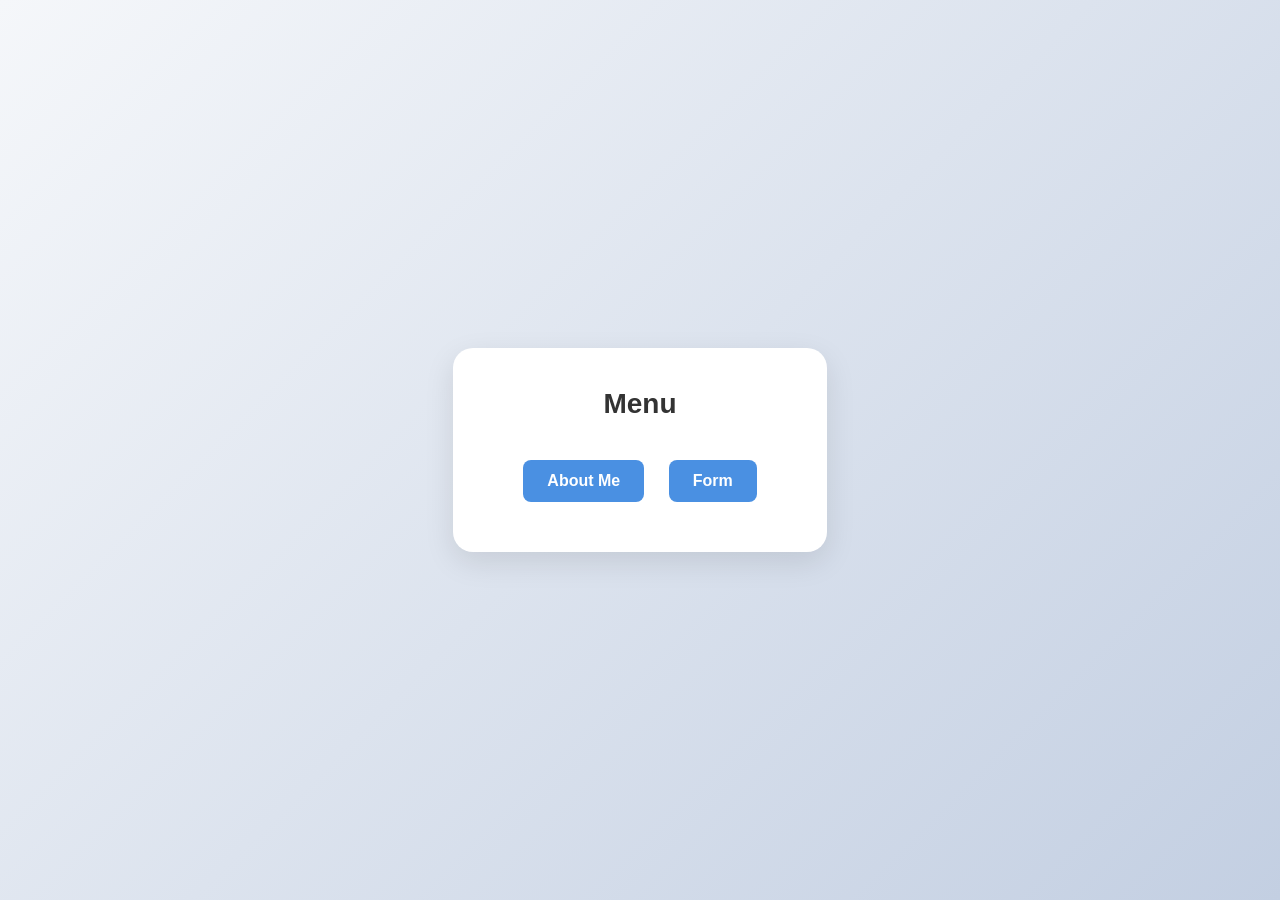
<file: index.html>
<!DOCTYPE html>
<html lang="en">

<head>
    <meta charset="UTF-8">
    <meta name="viewport" content="width=device-width, initial-scale=1.0">
    <title>Landing Page</title>
    <link rel="stylesheet" href="style.css">
</head>

<body>
    <center>
        <h2>Menu</h2>
        <div>
            <button class="Pendaftaran"><a href="about_me.html">About Me</a></button>
            <button class="Pendaftaran"><a href="form.html">Form</a></button>
        </div>
    </center>
</body>

</html>
</file>
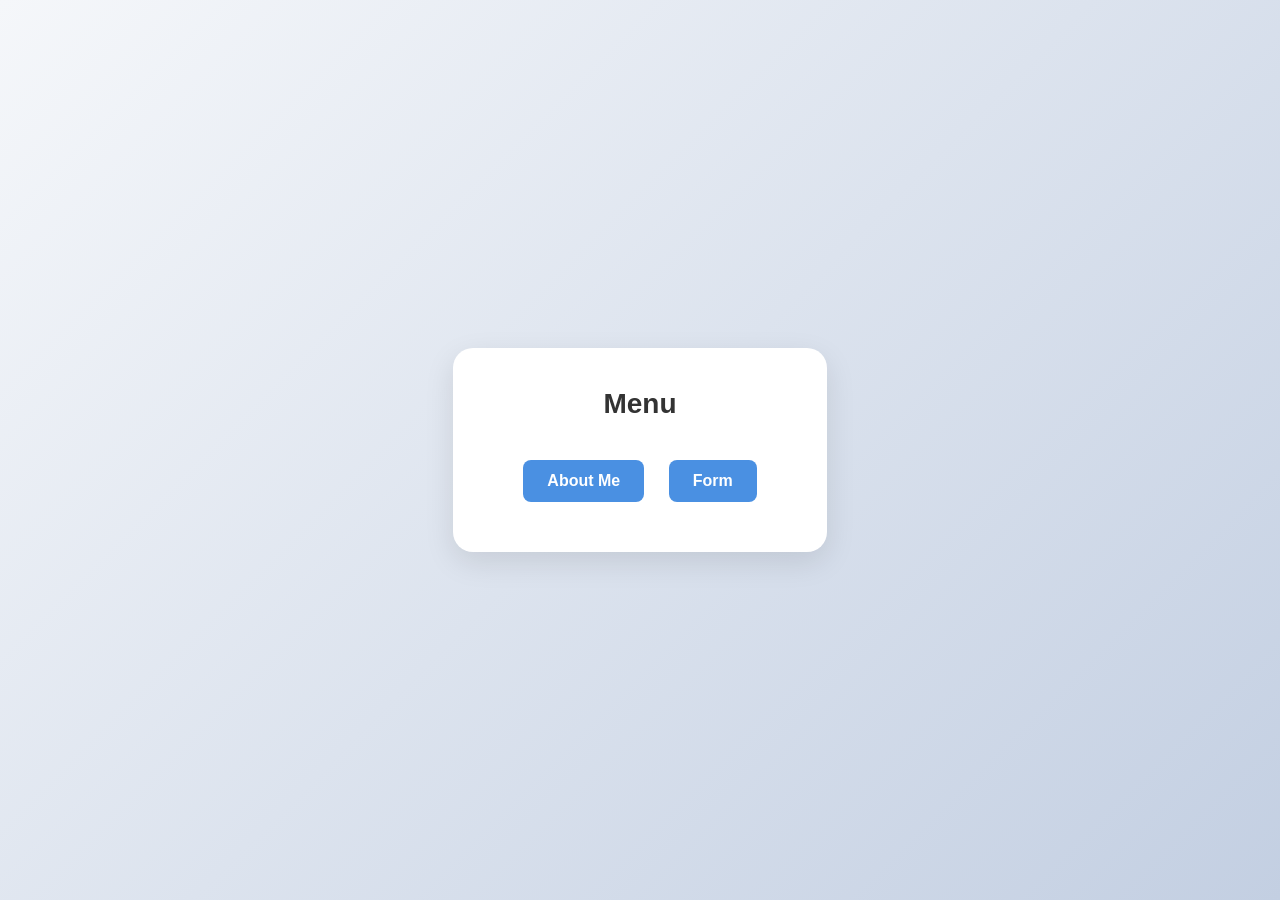
<file: web/index.html>
<!DOCTYPE html>
<html lang="en">
<head>
    <meta charset="UTF-8">
    <meta name="viewport" content="width=device-width, initial-scale=1.0">
    <title>Landing Page</title>
    <link rel="stylesheet" href="..\css\style.css">
</head>
<body>
    <center>
        <h2>Menu</h2>
        <div>
            <button class="Pendaftaran"><a href="about_me.html">About Me</a></button>
            <button class="Pendaftaran"><a href="form.html">Form</a></button>
        </div>
    </center>
</body>
</html>
</file>
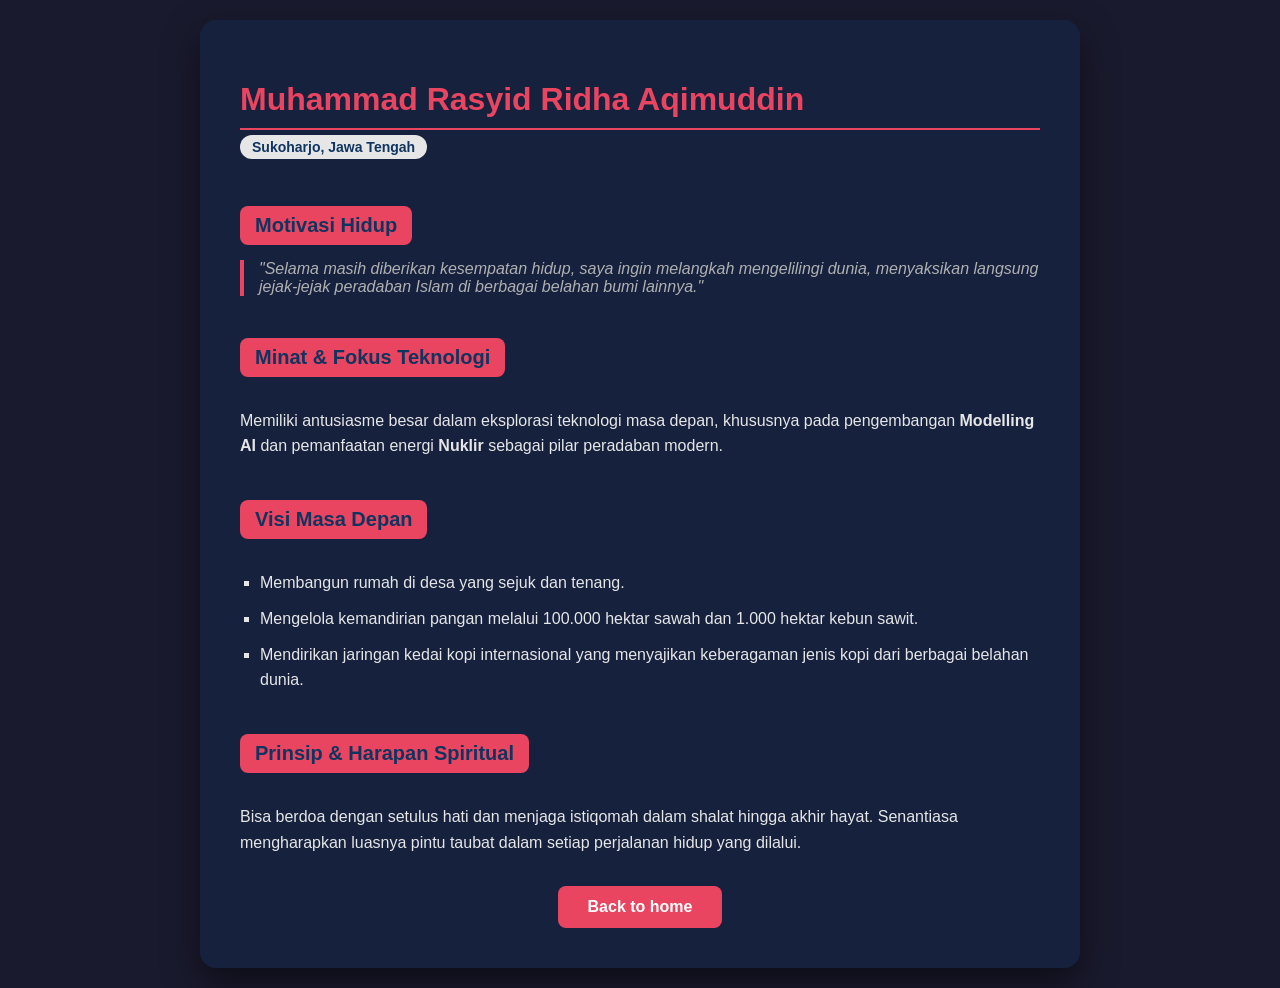
<file: about_me.html>
<!DOCTYPE html>
<html lang="id">

<head>
    <meta charset="UTF-8">
    <meta name="viewport" content="width=device-width, initial-scale=1.0">
    <title>Profil Pribadi - Muhammad Rasyid Ridha Aqimuddin</title>
    <link rel="stylesheet" href="about_me.css">
</head>

<body>

    <div class="profile-card">
        <h1>Muhammad Rasyid Ridha Aqimuddin</h1>
        <div class="origin">Sukoharjo, Jawa Tengah</div>
        <section>
            <h2>Motivasi Hidup</h2>
            <div class="motivation">
                "Selama masih diberikan kesempatan hidup, saya ingin melangkah mengelilingi dunia, menyaksikan langsung
                jejak-jejak peradaban Islam di berbagai belahan bumi lainnya."
            </div>
        </section>

        <section>
            <h2>Minat & Fokus Teknologi</h2>
            <p>Memiliki antusiasme besar dalam eksplorasi teknologi masa depan, khususnya pada pengembangan
                <strong>Modelling AI</strong> dan pemanfaatan energi <strong>Nuklir</strong> sebagai pilar peradaban
                modern.
            </p>
        </section>

        <section>
            <h2>Visi Masa Depan</h2>
            <ul class="vision-list">
                <li>Membangun rumah di desa yang sejuk dan tenang.</li>
                <li>Mengelola kemandirian pangan melalui 100.000 hektar sawah dan 1.000 hektar kebun sawit.</li>
                <li>Mendirikan jaringan kedai kopi internasional yang menyajikan keberagaman jenis kopi dari berbagai
                    belahan dunia.</li>
            </ul>
        </section>

        <section>
            <h2>Prinsip & Harapan Spiritual</h2>
            <p>Bisa berdoa dengan setulus hati dan menjaga istiqomah dalam shalat hingga akhir hayat. Senantiasa
                mengharapkan luasnya pintu taubat dalam setiap perjalanan hidup yang dilalui.</p>
        </section>

        <button>
            <a href="index.html">Back to home</a>
        </button>
    </div>
</body>

</html>
</file>
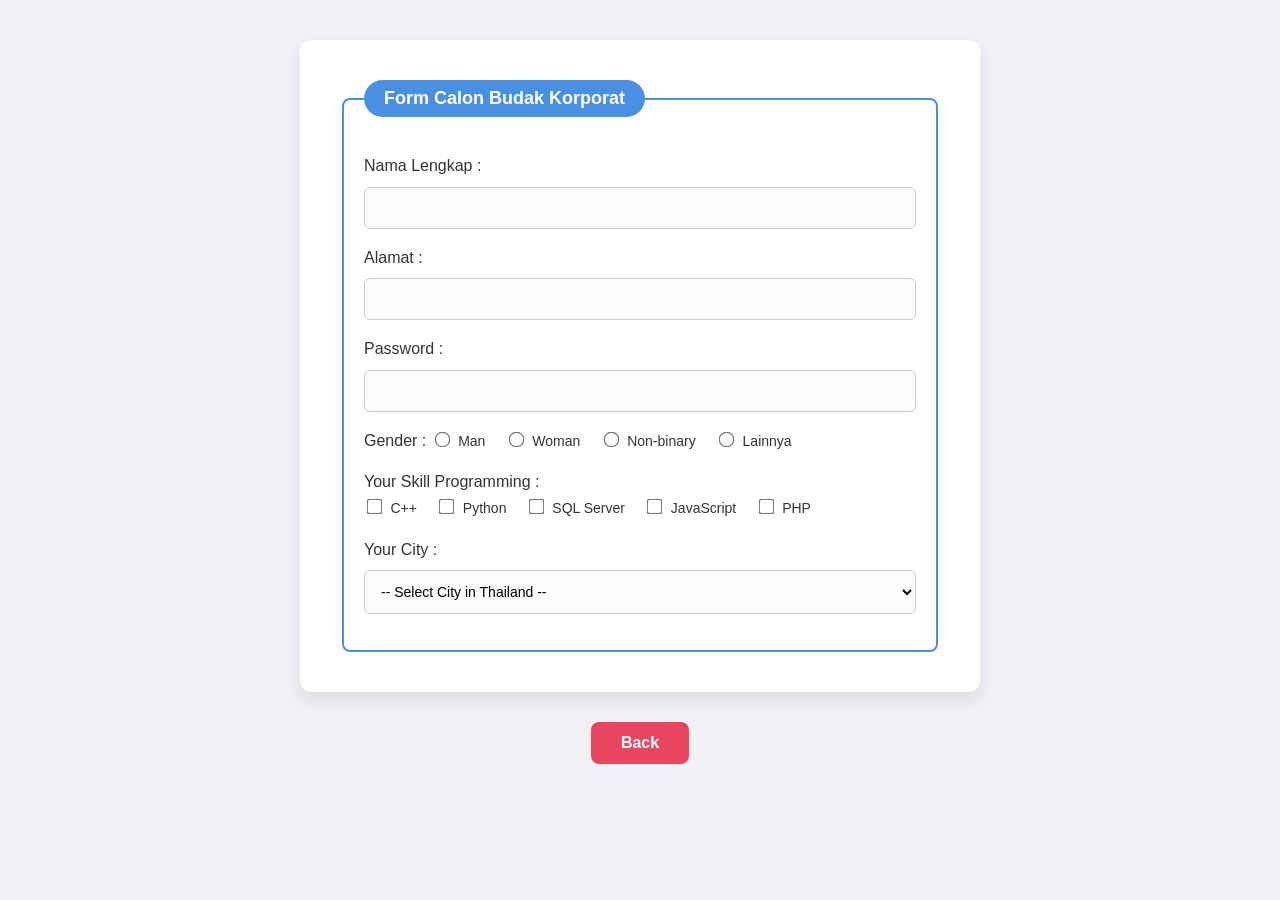
<file: form.html>
<!DOCTYPE html>
<html lang="en">

<head>
    <meta charset="UTF-8">
    <meta name="viewport" content="width=device-width, initial-scale=1.0">
    <title>Form Page</title>
    <link rel="stylesheet" href="form.css">
</head>

<body>
    <form action="">
        <fieldset>
            <legend>Form Calon Budak Korporat</legend>
            <p>Nama Lengkap : <input type="text" name="Nama"></p>
            <p>Alamat : <input type="text" name="Alamat"></p>
            <p>Password : <input type="text" name="Password"></p>

            <p>
                Gender :
                <input type="radio" name="gender" id="male" value="Laki-laki">
                <label for="male">Man</label>

                <input type="radio" name="gender" id="female" value="Perempuan">
                <label for="female">Woman</label>

                <input type="radio" name="gender" id="non-binary" value="Non-biner">
                <label for="non-binary">Non-binary</label>

                <input type="radio" name="gender" id="other" value="Lainnya">
                <label for="other">Lainnya</label>
            </p>

            <p>
            <p>
                Your Skill Programming : <br>

                <input type="checkbox" name="skill[]" id="cpp" value="C++">
                <label for="cpp">C++</label>

                <input type="checkbox" name="skill[]" id="python" value="Python">
                <label for="python">Python</label>

                <input type="checkbox" name="skill[]" id="sql" value="SQL Server">
                <label for="sql">SQL Server</label>

                <input type="checkbox" name="skill[]" id="js" value="JavaScript">
                <label for="js">JavaScript</label>

                <input type="checkbox" name="skill[]" id="php" value="PHP">
                <label for="php">PHP</label>
            </p>
            </p>

            <p>
                Your City :
                <select name="city" id="city">
                    <option value="">-- Select City in Thailand --</option>
                    <option value="Bangkok">Bangkok</option>
                    <option value="Nonthaburi">Nonthaburi</option>
                    <option value="Nakhon Ratchasima">Nakhon Ratchasima</option>
                    <option value="Chiang Mai">Chiang Mai</option>
                    <option value="Phuket">Phuket</option>
                    <option value="Hat Yai">Hat Yai</option>
                    <option value="Pattaya">Pattaya</option>
                    <option value="Surat Thani">Surat Thani</option>
                    <option value="Udon Thani">Udon Thani</option>
                    <option value="Khon Kaen">Khon Kaen</option>
                </select>
            </p>
            </select>
            </p>
        </fieldset>
    </form>

    <button>
        <a href="index.html">
            Back
        </a>
    </button>
</body>

</html>
</file>
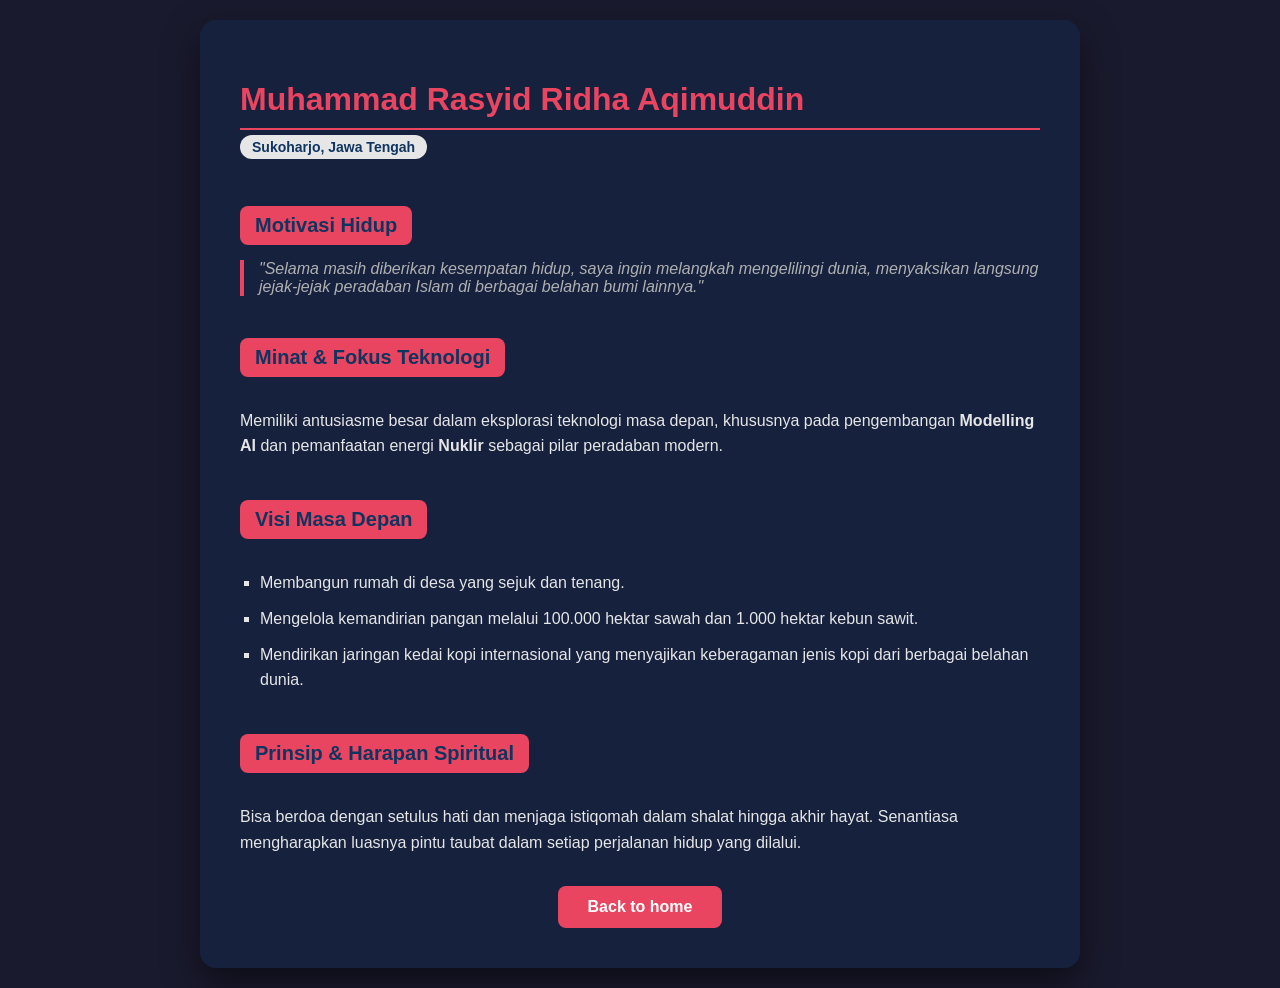
<file: web/about_me.html>
<!DOCTYPE html>
<html lang="id">

<head>
    <meta charset="UTF-8">
    <meta name="viewport" content="width=device-width, initial-scale=1.0">
    <title>Profil Pribadi - Muhammad Rasyid Ridha Aqimuddin</title>
    <link rel="stylesheet" href="../css/about_me.css">
</head>

<body>

    <div class="profile-card">
        <h1>Muhammad Rasyid Ridha Aqimuddin</h1>
        <div class="origin">Sukoharjo, Jawa Tengah</div>
        <section>
            <h2>Motivasi Hidup</h2>
            <div class="motivation">
                "Selama masih diberikan kesempatan hidup, saya ingin melangkah mengelilingi dunia, menyaksikan langsung
                jejak-jejak peradaban Islam di berbagai belahan bumi lainnya."
            </div>
        </section>

        <section>
            <h2>Minat & Fokus Teknologi</h2>
            <p>Memiliki antusiasme besar dalam eksplorasi teknologi masa depan, khususnya pada pengembangan
                <strong>Modelling AI</strong> dan pemanfaatan energi <strong>Nuklir</strong> sebagai pilar peradaban
                modern.
            </p>
        </section>

        <section>
            <h2>Visi Masa Depan</h2>
            <ul class="vision-list">
                <li>Membangun rumah di desa yang sejuk dan tenang.</li>
                <li>Mengelola kemandirian pangan melalui 100.000 hektar sawah dan 1.000 hektar kebun sawit.</li>
                <li>Mendirikan jaringan kedai kopi internasional yang menyajikan keberagaman jenis kopi dari berbagai
                    belahan dunia.</li>
            </ul>
        </section>

        <section>
            <h2>Prinsip & Harapan Spiritual</h2>
            <p>Bisa berdoa dengan setulus hati dan menjaga istiqomah dalam shalat hingga akhir hayat. Senantiasa
                mengharapkan luasnya pintu taubat dalam setiap perjalanan hidup yang dilalui.</p>
        </section>

        <button>
            <a href="../index.html">Back to home</a>
        </button>
    </div>
</body>

</html>
</file>
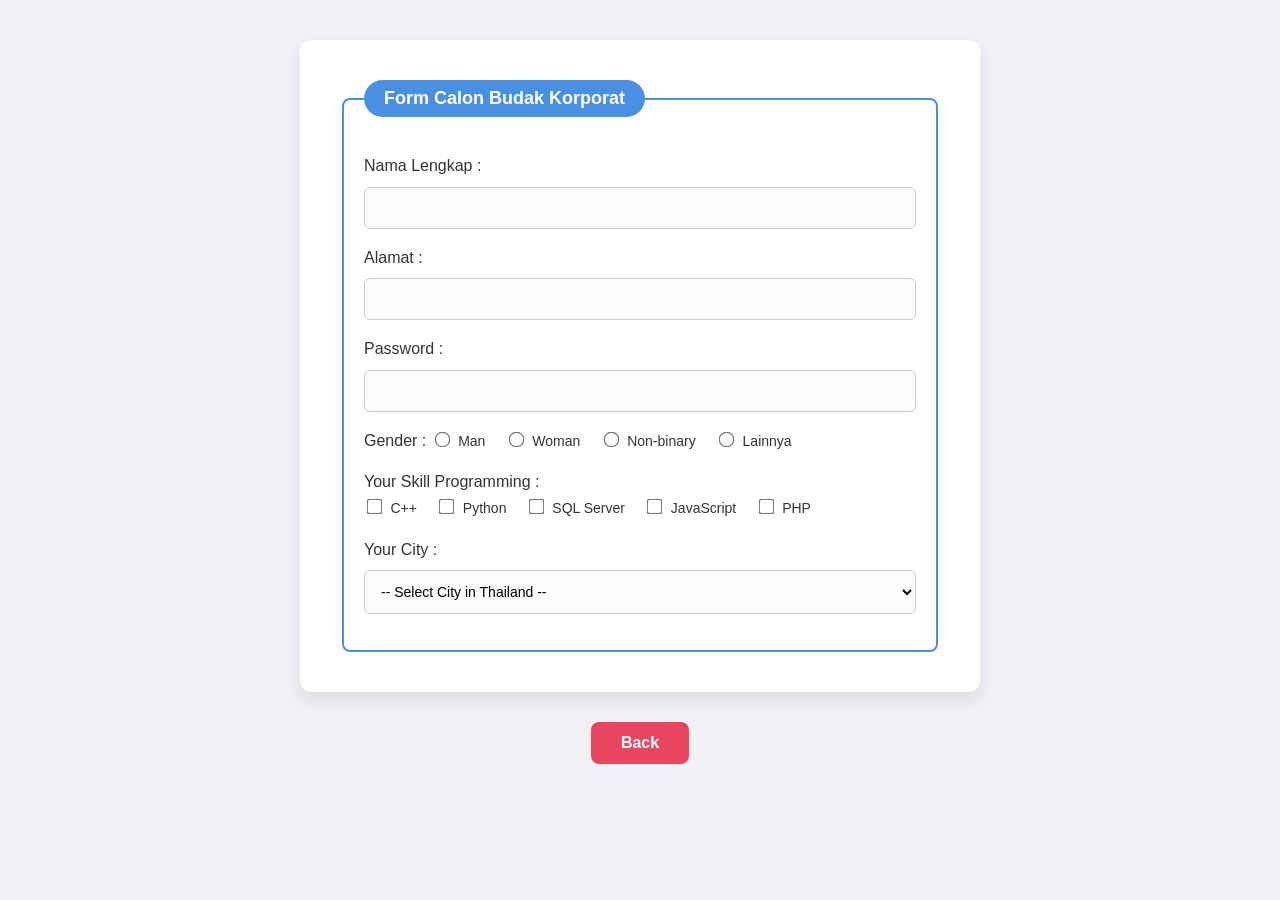
<file: web/form.html>
<!DOCTYPE html>
<html lang="en">

<head>
    <meta charset="UTF-8">
    <meta name="viewport" content="width=device-width, initial-scale=1.0">
    <title>Form Page</title>
    <link rel="stylesheet" href="../css/form.css">
</head>

<body>
    <form action="">
        <fieldset>
            <legend>Form Calon Budak Korporat</legend>
            <p>Nama Lengkap : <input type="text" name="Nama"></p>
            <p>Alamat : <input type="text" name="Alamat"></p>
            <p>Password : <input type="text" name="Password"></p>

            <p>
                Gender :
                <input type="radio" name="gender" id="male" value="Laki-laki">
                <label for="male">Man</label>

                <input type="radio" name="gender" id="female" value="Perempuan">
                <label for="female">Woman</label>

                <input type="radio" name="gender" id="non-binary" value="Non-biner">
                <label for="non-binary">Non-binary</label>

                <input type="radio" name="gender" id="other" value="Lainnya">
                <label for="other">Lainnya</label>
            </p>

            <p>
            <p>
                Your Skill Programming : <br>

                <input type="checkbox" name="skill[]" id="cpp" value="C++">
                <label for="cpp">C++</label>

                <input type="checkbox" name="skill[]" id="python" value="Python">
                <label for="python">Python</label>

                <input type="checkbox" name="skill[]" id="sql" value="SQL Server">
                <label for="sql">SQL Server</label>

                <input type="checkbox" name="skill[]" id="js" value="JavaScript">
                <label for="js">JavaScript</label>

                <input type="checkbox" name="skill[]" id="php" value="PHP">
                <label for="php">PHP</label>
            </p>
            </p>

            <p>
                Your City :
                <select name="city" id="city">
                    <option value="">-- Select City in Thailand --</option>
                    <option value="Bangkok">Bangkok</option>
                    <option value="Nonthaburi">Nonthaburi</option>
                    <option value="Nakhon Ratchasima">Nakhon Ratchasima</option>
                    <option value="Chiang Mai">Chiang Mai</option>
                    <option value="Phuket">Phuket</option>
                    <option value="Hat Yai">Hat Yai</option>
                    <option value="Pattaya">Pattaya</option>
                    <option value="Surat Thani">Surat Thani</option>
                    <option value="Udon Thani">Udon Thani</option>
                    <option value="Khon Kaen">Khon Kaen</option>
                </select>
            </p>
            </select>
            </p>
        </fieldset>
    </form>

    <button>
        <a href="../index.html">
            Back
        </a>
    </button>
</body>

</html>
</file>
<file: style.css>
body {
    margin: 0;
    padding: 0;
    font-family: 'Inter', 'Segoe UI', Tahoma, Geneva, Verdana, sans-serif;
    background: linear-gradient(135deg, #f5f7fa 0%, #c3cfe2 100%);
    height: 100vh;
    display: flex;
    justify-content: center;
    align-items: center;
}

center {
    background: white;
    padding: 40px 60px;
    border-radius: 20px;
    box-shadow: 0 10px 30px rgba(0, 0, 0, 0.1);
}

h2 {
    margin-top: 0;
    color: #333;
    font-size: 28px;
    margin-bottom: 30px;
    font-weight: 800;
}

.Pendaftaran {
    background: #4a90e2;
    border: none;
    border-radius: 8px;
    padding: 0;
    margin: 10px;
    cursor: pointer;
    transition: all 0.3s ease;
}

.Pendaftaran a {
    text-decoration: none;
    color: white;
    font-size: 16px;
    font-weight: 600;
    display: block;
    padding: 12px 24px;
}

.Pendaftaran:hover {
    background: #357abd;
    transform: translateY(-2px);
    box-shadow: 0 5px 15px rgba(74, 144, 226, 0.4);
}
</file>
<file: about_me.css>
body {
    margin: 0;
    padding: 20px;
    font-family: 'Outfit', 'Segoe UI', sans-serif;
    background: #1a1a2e;
    color: #e6e6e6;
    display: flex;
    justify-content: center;
    align-items: center;
    min-height: 100vh;
}

.profile-card {
    background: #16213e;
    padding: 40px;
    border-radius: 16px;
    box-shadow: 0 15px 35px rgba(0, 0, 0, 0.5);
    max-width: 800px;
    width: 100%;
}

h1 {
    color: #e94560;
    font-size: 32px;
    margin-bottom: 5px;
    border-bottom: 2px solid #e94560;
    padding-bottom: 10px;
}

.origin {
    color: #0f3460;
    background: #e6e6e6;
    display: inline-block;
    padding: 4px 12px;
    border-radius: 20px;
    font-size: 14px;
    font-weight: bold;
    margin-bottom: 30px;
}

section {
    margin-bottom: 25px;
}

h2 {
    color: #0f3460;
    background: #e94560;
    padding: 8px 15px;
    border-radius: 8px;
    font-size: 20px;
    display: inline-block;
    margin-bottom: 15px;
}

.motivation {
    font-style: italic;
    border-left: 4px solid #e94560;
    padding-left: 15px;
    color: #b0b0b0;
}

.vision-list {
    list-style-type: square;
    padding-left: 20px;
}

.vision-list li {
    margin-bottom: 10px;
    line-height: 1.6;
}

p {
    line-height: 1.6;
}

button {
    background: #e94560;
    border: none;
    border-radius: 8px;
    padding: 0;
    margin-top: 30px;
    cursor: pointer;
    transition: all 0.3s ease;
    display: block;
    margin-left: auto;
    margin-right: auto;
    width: fit-content;
}

button a {
    text-decoration: none;
    color: white;
    font-weight: bold;
    font-size: 16px;
    display: block;
    padding: 12px 30px;
}

button:hover {
    background: #d03b55;
    box-shadow: 0 5px 15px rgba(233, 69, 96, 0.4);
    transform: translateY(-2px);
}
</file>
<file: form.css>
body {
    margin: 0;
    padding: 40px;
    font-family: 'Roboto', sans-serif;
    background: #f0f2f5;
    color: #333;
    display: flex;
    flex-direction: column;
    align-items: center;
}

form {
    background: white;
    padding: 40px;
    border-radius: 12px;
    box-shadow: 0 8px 20px rgba(0, 0, 0, 0.1);
    max-width: 600px;
    width: 100%;
}

fieldset {
    border: 2px solid #4a90e2;
    border-radius: 8px;
    padding: 20px;
}

legend {
    background: #4a90e2;
    color: white;
    padding: 8px 20px;
    border-radius: 20px;
    font-weight: bold;
    font-size: 18px;
}

input[type="text"],
select {
    width: 100%;
    padding: 12px;
    margin-top: 8px;
    border: 1px solid #ccc;
    border-radius: 6px;
    box-sizing: border-box;
    font-size: 14px;
    background: #fcfcfc;
}

input[type="text"]:focus,
select:focus {
    border-color: #4a90e2;
    outline: none;
    box-shadow: 0 0 8px rgba(74, 144, 226, 0.4);
}

p {
    margin-bottom: 15px;
    line-height: 1.6;
}

label {
    margin-right: 15px;
    font-size: 14px;
}

input[type="radio"],
input[type="checkbox"] {
    margin-right: 5px;
    transform: scale(1.2);
    cursor: pointer;
}

button {
    background: #e94560;
    border: none;
    border-radius: 8px;
    padding: 0;
    margin-top: 30px;
    cursor: pointer;
    transition: all 0.3s ease;
    display: block;
    margin-left: auto;
    margin-right: auto;
    width: fit-content;
}

button a {
    text-decoration: none;
    color: white;
    font-weight: bold;
    font-size: 16px;
    display: block;
    padding: 12px 30px;
}

button:hover {
    background: #d03b55;
    box-shadow: 0 5px 15px rgba(233, 69, 96, 0.4);
    transform: translateY(-2px);
}
</file>
<file: css/about_me.css>
body {
    margin: 0;
    padding: 20px;
    font-family: 'Outfit', 'Segoe UI', sans-serif;
    background: #1a1a2e;
    color: #e6e6e6;
    display: flex;
    justify-content: center;
    align-items: center;
    min-height: 100vh;
}

.profile-card {
    background: #16213e;
    padding: 40px;
    border-radius: 16px;
    box-shadow: 0 15px 35px rgba(0, 0, 0, 0.5);
    max-width: 800px;
    width: 100%;
}

h1 {
    color: #e94560;
    font-size: 32px;
    margin-bottom: 5px;
    border-bottom: 2px solid #e94560;
    padding-bottom: 10px;
}

.origin {
    color: #0f3460;
    background: #e6e6e6;
    display: inline-block;
    padding: 4px 12px;
    border-radius: 20px;
    font-size: 14px;
    font-weight: bold;
    margin-bottom: 30px;
}

section {
    margin-bottom: 25px;
}

h2 {
    color: #0f3460;
    background: #e94560;
    padding: 8px 15px;
    border-radius: 8px;
    font-size: 20px;
    display: inline-block;
    margin-bottom: 15px;
}

.motivation {
    font-style: italic;
    border-left: 4px solid #e94560;
    padding-left: 15px;
    color: #b0b0b0;
}

.vision-list {
    list-style-type: square;
    padding-left: 20px;
}

.vision-list li {
    margin-bottom: 10px;
    line-height: 1.6;
}

p {
    line-height: 1.6;
}

button {
    background: #e94560;
    border: none;
    border-radius: 8px;
    padding: 0;
    margin-top: 30px;
    cursor: pointer;
    transition: all 0.3s ease;
    display: block;
    margin-left: auto;
    margin-right: auto;
    width: fit-content;
}

button a {
    text-decoration: none;
    color: white;
    font-weight: bold;
    font-size: 16px;
    display: block;
    padding: 12px 30px;
}

button:hover {
    background: #d03b55;
    box-shadow: 0 5px 15px rgba(233, 69, 96, 0.4);
    transform: translateY(-2px);
}
</file>
<file: css/form.css>
body {
    margin: 0;
    padding: 40px;
    font-family: 'Roboto', sans-serif;
    background: #f0f2f5;
    color: #333;
    display: flex;
    flex-direction: column;
    align-items: center;
}

form {
    background: white;
    padding: 40px;
    border-radius: 12px;
    box-shadow: 0 8px 20px rgba(0, 0, 0, 0.1);
    max-width: 600px;
    width: 100%;
}

fieldset {
    border: 2px solid #4a90e2;
    border-radius: 8px;
    padding: 20px;
}

legend {
    background: #4a90e2;
    color: white;
    padding: 8px 20px;
    border-radius: 20px;
    font-weight: bold;
    font-size: 18px;
}

input[type="text"],
select {
    width: 100%;
    padding: 12px;
    margin-top: 8px;
    border: 1px solid #ccc;
    border-radius: 6px;
    box-sizing: border-box;
    font-size: 14px;
    background: #fcfcfc;
}

input[type="text"]:focus,
select:focus {
    border-color: #4a90e2;
    outline: none;
    box-shadow: 0 0 8px rgba(74, 144, 226, 0.4);
}

p {
    margin-bottom: 15px;
    line-height: 1.6;
}

label {
    margin-right: 15px;
    font-size: 14px;
}

input[type="radio"],
input[type="checkbox"] {
    margin-right: 5px;
    transform: scale(1.2);
    cursor: pointer;
}

button {
    background: #e94560;
    border: none;
    border-radius: 8px;
    padding: 0;
    margin-top: 30px;
    cursor: pointer;
    transition: all 0.3s ease;
    display: block;
    margin-left: auto;
    margin-right: auto;
    width: fit-content;
}

button a {
    text-decoration: none;
    color: white;
    font-weight: bold;
    font-size: 16px;
    display: block;
    padding: 12px 30px;
}

button:hover {
    background: #d03b55;
    box-shadow: 0 5px 15px rgba(233, 69, 96, 0.4);
    transform: translateY(-2px);
}
</file>
